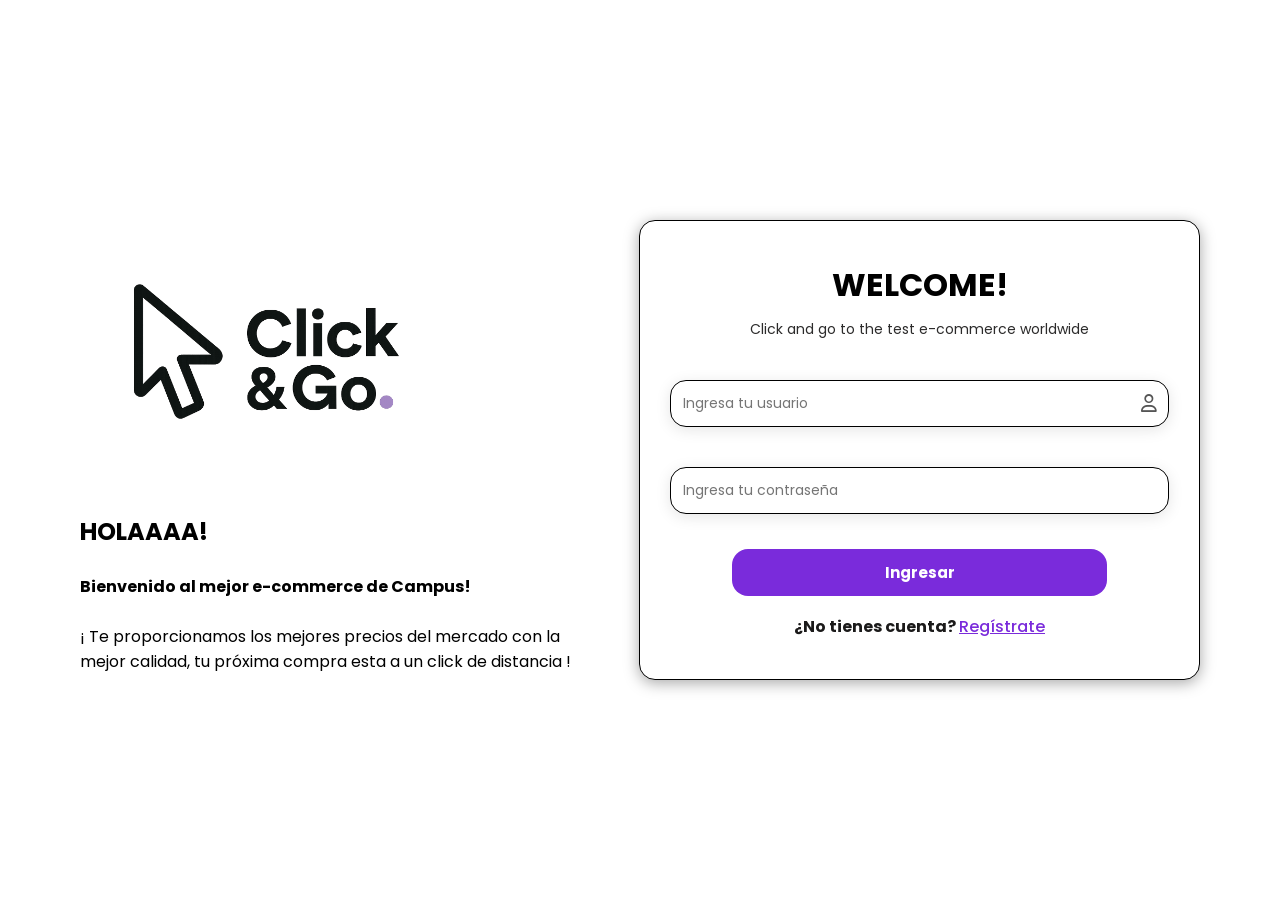
<file: index.html>
<html lang="es">
<head>
    <meta charset="UTF-8">
    <meta name="viewport" content="width=device-width, initial-scale=1.0">
    <title>Click&go - Tu Tienda Online</title>
    <link rel="stylesheet" href="styles.css">
</head>
<body>
    <script>
      // Verificar sesión antes de cargar la tienda
    const user = localStorage.getItem("sessionUser");
    if (!user) {
        window.location.href = "login.html";
    }
    </script>

    <div class="container">
        <!-- Header -->
        <div class="header">
            <img src="./assets/image3.svg" alt="LOGO" class="logo">
            <div class="controls">
                <input type="text" class="search-input" placeholder="Buscar productos...">
                <select class="sort-select">
                    <option value="">Ordenar por</option>
                    <option value="price-asc">Precio: Menor a Mayor</option>
                    <option value="price-desc">Precio: Mayor a Menor</option>
                    <option value="title-asc">Nombre: A-Z</option>
                    <option value="title-desc">Nombre: Z-A</option>
                    <option value="rating-desc">Mejor valorados</option>
                </select>
                <button class="cart-button" id="cartButton">
                    🛒 Carrito
                    <span class="cart-count" id="cartCount">0</span>
                </button>
                <button onclick="logout()" class="cart-button">Cerrar Sesión</button>
            </div>
        </div>

        <!-- Botones de categorías -->
        <div class="categories">
            <button class="category-btn" data-category="" title="Todas">🌐</button>
            <button class="category-btn" data-category="electronics" title="Electrónica"><img src="./assets/pcLogo.png" alt=""></button>
            <button class="category-btn" data-category="women's clothing" title="Ropa Mujer"><img src="./assets/vestidoLogo.png" alt=""></button>
            <button class="category-btn" data-category="jewelery" title="Joyería"><img src="./assets/anilloLogo.png" alt=""></button>
            <button class="category-btn" data-category="men's clothing" title="Ropa Hombre"><img src="./assets/CamisaLogo.png" alt=""></button>
        </div>

        <!-- Loading -->
        <div class="loading" id="loading">
            <div class="spinner"></div>
            Cargando productos...
        </div>

        <!-- Products Grid -->
        <div class="products" id="products"></div>

        <!-- Pagination -->
        <div id="pagination" class="pagination"></div>
    </div>

    <!-- Cart Modal -->
    <div class="cart-modal" id="cartModal">
        <div class="cart-content">
            <div class="cart-header">
                <h2 class="cart-title">Mi Carrito</h2>
                <button class="close-cart" id="closeCart">✕</button>
            </div>
            <div id="cartItems"></div>
            <div class="cart-total" id="cartTotal"></div>
        </div>
    </div>

    <!-- Scripts -->
    <script type="module" src="main.js"></script>
    <script>
    function logout() {
        localStorage.removeItem("sessionUser");
        window.location.href = "login.html";
    }
    </script>
</body>
</html>
</file>
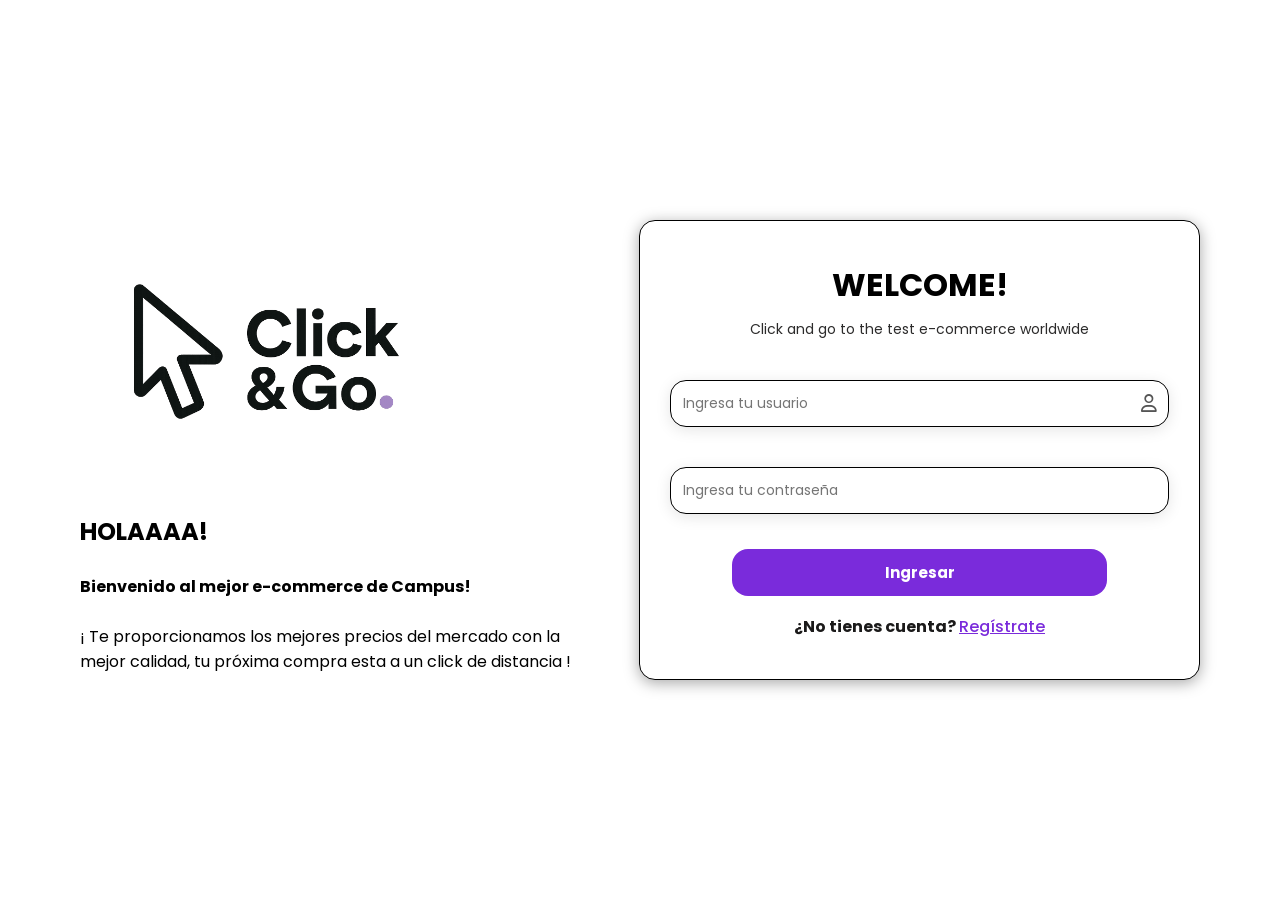
<file: login.html>
<!DOCTYPE html>
<html lang="en">

<head>
    <meta charset="UTF-8">
    <meta name="viewport" content="width=device-width, initial-scale=1.0">
    <link rel="stylesheet" href="https://cdnjs.cloudflare.com/ajax/libs/font-awesome/6.5.0/css/all.min.css">
    <link rel="stylesheet" href="https://cdn-uicons.flaticon.com/uicons-regular-rounded/css/uicons-regular-rounded.css">
    <link rel="stylesheet" href="login.css">
    <title>Click & Go</title>
</head>

<body>
    <div class="info-login">
        <img class="logo" src="./assets/image3.svg" alt="Logotipo Click & Go">
        <h2>HOLAAAA!</h2>
        <br>
        <p><strong>Bienvenido al mejor e-commerce de Campus!</strong></p>
        <br>
        <p>¡ Te proporcionamos los mejores precios del mercado con la mejor calidad, tu próxima compra esta a un click
            de distancia !</p>
    </div>
    <form id="login-form" class="login">
        <h2>WELCOME!</h2>
        <p>Click and go to the test e-commerce worldwide</p>

        <div class="input-group">
            <input type="text" class="name-user" id="username" placeholder="Ingresa tu usuario" required>
            <i class="fa-regular fa-user"></i>
        </div>

        <div class="input-group">
            <input type="password" class="password-user" id="password-user" placeholder="Ingresa tu contraseña" required>
            <i class="fi fi-rr-lock"></i>
        </div>

        <button type="submit" id = "loginBtn">Ingresar</button>

        <h4>¿No tienes cuenta? <a href="registrar.html">Regístrate</a></h4>
    </form>
    <script src="script.js"></script>
</body>

</html>
</file>
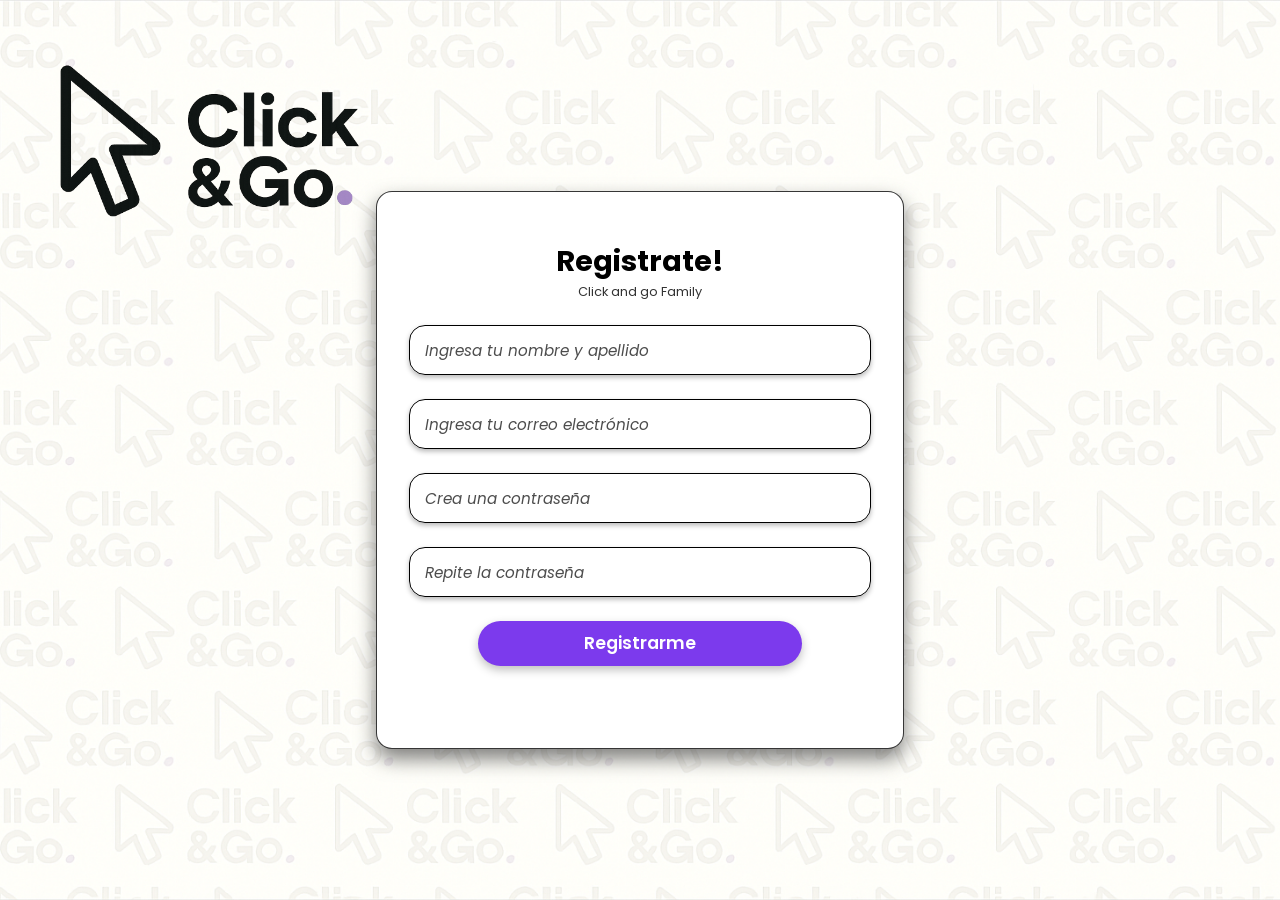
<file: registrar.html>
<!DOCTYPE html>
<html lang="en">

<head>
    <meta charset="UTF-8">
    <meta name="viewport" content="width=device-width, initial-scale=1.0">
    <link rel="stylesheet" href="registrar.css">
    <link rel="stylesheet" href="https://cdn-uicons.flaticon.com/uicons-thin-straight/css/uicons-thin-straight.css">
    <title>Click & Go</title>
</head>

<body>
    <header>
        <img src="./assets/image3.svg" alt="Logo Click&Go">
    </header>

    <div class="wrapper">
        <form id="register-form">
            <h1> Registrate! </h1>
            <p>Click and go Family</p>
            <div class="input-box">
                <input type="text" placeholder="Ingresa tu nombre y apellido" required>
                <i class="fi fi-ts-circle-user"></i>
            </div>
            <div class="input-box">
                <input type="email" placeholder="Ingresa tu correo electrónico" required>
                <i class="fi fi-ts-at"></i>
            </div>
            <div class="input-box">
                <input type="password" placeholder="Crea una contraseña" required>
                <i class="fi fi-rr-user"></i>
            </div>
            <div class="input-box">
                <input type="password" placeholder="Repite la contraseña" required>
                <i class="fa-solid fa-lock"></i> 
            </div>

            <button type="submit" class="btn">Registrarme</button>
            <br>
            <br>
        </form>
    </div>
    <script src="script.js"></script>
</body>
</html>
</file>
<file: styles.css>
* {
    margin: 0;
    padding: 0;
    box-sizing: border-box;
}

body {
    font-family: 'Segoe UI', Tahoma, Geneva, Verdana, sans-serif;
    background: #ffffff;
    /* background: linear-gradient(135deg, #667eea 0%, #764ba2 100%); */
    min-height: 100vh;
    color: #333;
}

.container {
    max-width: 1400px;
    margin: 0 auto;
    padding: 20px;
}

/* Header */
.header {
    background: rgba(255, 255, 255, 0.95);
    backdrop-filter: blur(10px);
    border-radius: 15px;
    padding: 20px;
    margin-bottom: 30px;
    box-shadow: 0 8px 32px rgba(0, 0, 0, 0.1);
}

.header h1 {
    text-align: center;
    color:  #7C3AED;
    font-size: 2.5rem;
    margin-bottom: 20px;
    text-shadow: 2px 2px 4px rgba(0, 0, 0, 0.1);
}

/* Controles */
.controls {
    display: grid;
    grid-template-columns: 1fr 200px 200px auto;
    gap: 15px;
    align-items: center;
    margin-bottom: 20px;
}

.search-input, .filter-select, .sort-select {
    padding: 12px 15px;
    border: 2px solid #000000;
    border-radius: 10px;
    font-size: 16px;
    transition: all 0.3s ease;
    background: white;
    box-shadow: 3px 3px 0px 0px rgba(124, 58, 237, 0.3);
}

.search-input:focus, .filter-select:focus, .sort-select:focus {
    outline: none;
    border-color: #7C3AED;
    box-shadow: 0 0 0 3px rgba(102, 126, 234, 0.1);
}

.cart-button {
    background: #7C3AED;
    color: white;
    border: none;
    padding: 12px 20px;
    border-radius: 10px;
    font-size: 16px;
    font-weight: 600;
    cursor: pointer;
    transition: all 0.3s ease;
    position: relative;
    width: 120px;
}

.cart-button:hover {
    transform: translateY(-2px);
    box-shadow: 0 8px 25px rgba(102, 126, 234, 0.3);
}

.cart-count {
    position: absolute;
    top: -8px;
    right: -8px;
    background: #ff4757;
    color: white;
    border-radius: 50%;
    width: 24px;
    height: 24px;
    display: flex;
    align-items: center;
    justify-content: center;
    font-size: 12px;
    font-weight: bold;
}

/* Grid de productos */
.products {
    display: grid;
    grid-template-columns: repeat(auto-fill, minmax(280px, 1fr));
    gap: 25px;
    margin-bottom: 40px;
}

.card {
    background: white;
    border-radius: 15px;
    padding: 20px;
    box-shadow: 0 10px 30px rgba(0, 0, 0, 0.1);
    transition: all 0.3s ease;
    position: relative;
    overflow: hidden;
    display: flex;
    flex-direction: column;
}

.card::before {
    content: '';
    position: absolute;
    top: 0;
    left: 0;
    right: 0;
    height: 4px;
    background:  #7C3AED;
}

.card:hover {
    transform: translateY(-10px);
    box-shadow: 0 20px 40px rgba(0, 0, 0, 0.15);
}

.card img {
    width: 100%;
    height: 200px;
    object-fit: contain;
    margin-bottom: 15px;
    border-radius: 10px;
    background: #f8f9fa;
    padding: 10px;
}

.product-category {
    background: #7C3AED;
    color: white;
    padding: 4px 12px;
    border-radius: 20px;
    font-size: 12px;
    display: inline-block;
    margin-bottom: 10px;
    text-transform: uppercase;
    font-weight: 600;
}

.card h2 {
    font-size: 18px;
    font-weight: 600;
    margin-bottom: 10px;
    color: #333;
    line-height: 1.4;
    height: 50px;
    overflow: hidden;
    display: -webkit-box;
    -webkit-line-clamp: 2;
    -webkit-box-orient: vertical;
}

.card p {
    color: #666;
    font-size: 14px;
    margin-bottom: 15px;
    height: 60px;
    overflow: hidden;
    display: -webkit-box;
    -webkit-line-clamp: 3;
    -webkit-box-orient: vertical;
    flex-grow: 1;
}

.price {
    font-size: 24px;
    font-weight: 700;
    color: #667eea;
    margin-bottom: 15px;
}

.rating {
    display: flex;
    align-items: center;
    gap: 5px;
    margin-bottom: 15px;
    font-size: 14px;
    color: #666;
}

.stars {
    color: #ffd700;
}

.card button {
    width: 100%;
    background:  #7C3AED;
    color: white;
    border: none;
    padding: 12px;
    border-radius: 10px;
    font-size: 16px;
    font-weight: 600;
    cursor: pointer;
    transition: all 0.3s ease;
    margin-top: auto;
}

.card button:hover {
    background: #7C3AED;
    transform: translateY(-2px);
}

.card button:disabled {
    background: #ccc;
    cursor: not-allowed;
    transform: none;
}

/* Modal del carrito */
.cart-modal {
    position: fixed;
    top: 0;
    left: 0;
    width: 100%;
    height: 100%;
    background: rgba(0, 0, 0, 0.7);
    display: none;
    z-index: 1000;
    backdrop-filter: blur(5px);
}

.cart-modal.active {
    display: flex;
    align-items: center;
    justify-content: center;
}

.cart-content {
    background: white;
    border-radius: 20px;
    padding: 30px;
    max-width: 600px;
    width: 90%;
    max-height: 80vh;
    overflow-y: auto;
    position: relative;
}

.cart-header {
    display: flex;
    justify-content: space-between;
    align-items: center;
    margin-bottom: 30px;
    padding-bottom: 15px;
    border-bottom: 2px solid #f0f0f0;
}

.cart-title {
    font-size: 24px;
    font-weight: 700;
    color: #333;
}

.close-cart {
    background: none;
    border: none;
    font-size: 24px;
    cursor: pointer;
    color: #666;
    padding: 5px;
    border-radius: 50%;
    transition: all 0.3s ease;
}

.close-cart:hover {
    background: #f0f0f0;
    color: #333;
}

.cart-item {
    display: grid;
    grid-template-columns: 80px 1fr auto auto;
    gap: 15px;
    align-items: center;
    padding: 15px 0;
    border-bottom: 1px solid #f0f0f0;
}

.cart-item-image {
    width: 80px;
    height: 80px;
    object-fit: contain;
    border-radius: 8px;
    background: #f8f9fa;
    padding: 5px;
}

.cart-item-info h4 {
    font-size: 16px;
    margin-bottom: 5px;
    color: #333;
}

.cart-item-info p {
    color: #666;
    font-size: 14px;
}

.quantity-controls {
    display: flex;
    align-items: center;
    gap: 10px;
}

.quantity-btn {
    background: #7C3AED;
    color: white;
    border: none;
    width: 30px;
    height: 30px;
    border-radius: 50%;
    cursor: pointer;
    font-size: 18px;
    display: flex;
    align-items: center;
    justify-content: center;
    transition: all 0.3s ease;
}

.quantity-btn:hover {
    background:  #7C3AED;
    transform: scale(1.1);
}

.quantity {
    font-weight: 600;
    min-width: 20px;
    text-align: center;
}

.remove-item {
    background: #ff4757;
    color: white;
    border: none;
    padding: 8px 12px;
    border-radius: 6px;
    cursor: pointer;
    font-size: 12px;
    transition: all 0.3s ease;
}

.remove-item:hover {
    background: #ff3838;
    transform: scale(1.05);
}

.cart-total {
    margin-top: 20px;
    padding-top: 20px;
    border-top: 2px solid #f0f0f0;
    text-align: center;
}

.total-amount {
    font-size: 28px;
    font-weight: 700;
    color:  #7C3AED;
    margin-bottom: 20px;
}

.checkout-btn {
    margin-top: 10px;
    background:  #7C3AED;
    color: white;
    border: none;
    padding: 15px 30px;
    border-radius: 10px;
    font-size: 18px;
    font-weight: 600;
    cursor: pointer;
    transition: all 0.3s ease;
    width: 100%;
}

.checkout-btn:hover {
    background:  #7C3AED;
    transform: translateY(-2px);
}

.empty-cart {
    text-align: center;
    padding: 40px 20px;
    color: #666;
}

.empty-cart-icon {
    font-size: 48px;
    margin-bottom: 20px;
    opacity: 0.5;
}

/* Loading */
.loading {
    text-align: center;
    padding: 40px;
    color: white;
    font-size: 18px;
}

.spinner {
    border: 4px solid rgba(255, 255, 255, 0.3);
    border-top: 4px solid white;
    border-radius: 50%;
    width: 40px;
    height: 40px;
    animation: spin 1s linear infinite;
    margin: 0 auto 20px;
}

/* Overlay de login */
.login-overlay {
    position: fixed;
    top: 0;
    left: 0;
    width: 100%;
    height: 100%;
    background: rgba(0,0,0,0.85);
    display: flex;
    align-items: center;
    justify-content: center;
    z-index: 2000;
}

.login-box {
    background: white;
    padding: 30px;
    border-radius: 15px;
    max-width: 400px;
    width: 90%;
    text-align: center;
    box-shadow: 0 8px 25px rgba(0,0,0,0.3);
}

.login-box h2 {
    margin-bottom: 20px;
    color:  #7C3AED;
}

.login-box input {
    width: 100%;
    padding: 12px;
    margin: 10px 0;
    border: 2px solid #ddd;
    border-radius: 10px;
    font-size: 16px;
}

.login-box button {
    width: 100%;
    padding: 12px;
    border: none;
    border-radius: 10px;
    background:  #7C3AED;
    color: white;
    font-size: 16px;
    font-weight: bold;
    cursor: pointer;
    transition: 0.3s;
}

.login-box button:hover {
    background: #7C3AED;
}

.login-box .error {
    margin-top: 10px;
    color: red;
    font-size: 14px;
}

.login-body {
    display: flex;
    align-items: center;
    justify-content: center;
    min-height: 100vh;
    background:  #ffffff;
}

.login-container {
    background: white;
    padding: 30px;
    border-radius: 15px;
    max-width: 400px;
    width: 90%;
    text-align: center;
    border: #000000 2px solid;
    box-shadow: 0 8px 25px rgba(0,0,0,0.3);
}

.login-container h1 {
    margin-bottom: 20px;
    color:  #7C3AED;
}

.login-container input {
    width: 100%;
    padding: 12px;
    margin: 10px 0;
    border: 2px solid #000;
    border-radius: 10px;
    font-size: 16px;
    box-shadow: 3px 3px 0 0 rgba(0,0,0,0.3);
}

.login-container button {
    width: 100%;
    padding: 12px;
    border: none;
    border-radius: 10px;
    background:  #7C3AED;
    color: white;
    font-size: 16px;
    font-weight: bold;
    cursor: pointer;
    transition: 0.3s;
}

.login-container button:hover {
    background:  #7C3AED;
}

.login-container .error {
    margin-top: 10px;
    color: red;
    font-size: 14px;
}


.logo {
    width: 200px;
    height: auto;
    display: block;
    margin: 0 auto 20px;
}

.text-intermedio {
    text-align: center;
    margin-bottom: 30px;
    color: white;
    text-shadow: 1px 1px 4px rgba(0,0,0,0.3);
}

/* Botones de categorías */
.categories {
    display: flex;
    justify-content: center;
    gap: 20px;
    margin: 20px 0 40px;
}

.category-btn {
    width: 70px;
    height: 70px;
    border-radius: 50%;
    border: none;
    background: #ffffff;
    font-size: 30px;
    display: flex;
    align-items: center;
    justify-content: center;
    margin-left: 75px;
    margin-right: 75px;
    cursor: pointer;
    box-shadow: 3px 3px 3px 3px rgba(124, 58, 237, 0.3);
    transition: all 0.3s ease;
}

.category-btn:hover {
    transform: translateY(-5px);
    /* box-shadow: 0 12px 30px rgba(0,0,0,0.25); */
}

.category-btn.active {
    background:  #7C3AED;
    color: white;
    box-shadow: 0 12px 30px rgba(124, 58, 237, 0.5);
}

.logo {
    width: 180px;
    height: auto;
    display: block;
    margin: 0 auto 20px;
}

@keyframes spin {
    0% { transform: rotate(0deg); }
    100% { transform: rotate(360deg); }
}

/* Animaciones para notificaciones */
@keyframes slideIn {
    from { transform: translateX(100%); opacity: 0; }
    to { transform: translateX(0); opacity: 1; }
}

/* Diseño responsivo */
@media (max-width: 768px) {
    .container {
        padding: 15px;
    }

    .header h1 {
        font-size: 2rem;
    }

    .controls {
        grid-template-columns: 1fr;
        gap: 10px;
    }

    .products {
        grid-template-columns: repeat(auto-fill, minmax(250px, 1fr));
        gap: 20px;
    }

    .cart-content {
        margin: 20px;
        padding: 20px;
    }

    .cart-item {
        grid-template-columns: 60px 1fr;
        gap: 10px;
    }

    .cart-item-image {
        width: 60px;
        height: 60px;
    }

    .quantity-controls,
    .remove-item {
        grid-column: 2;
        justify-self: start;
        margin-top: 10px;
    }
}

@media (max-width: 480px) {
    .products {
        grid-template-columns: 1fr;
    }
    
    .card {
        margin: 0 10px;
    }
}

/* Estilos para el contenedor de los botones de categoría */
.categories {
    display: flex;
    justify-content: center; 
    gap: 10px;
    margin-bottom: 20px;
    overflow-x: auto; 
    -webkit-overflow-scrolling: touch; 
    white-space: nowrap; 
    padding-bottom: 10px; 
}


.categories::-webkit-scrollbar {
    display: none;
}

/* Estilos base para los botones de categoría */
.category-btn {
    margin-top: 5px;
    border-radius: 50%; 
    flex-shrink: 0; 
    width: 60px; 
    height: 60px;
    padding: 0;
    display: flex;
    justify-content: center;
    align-items: center;
    background-color: white;
    border: 2px solid #ddd;
    box-shadow: 0 4px 6px rgba(0, 0, 0, 0.1);
    transition: all 0.3s ease;
}

.category-btn:hover {
    border-color: #7a2bdb;
    transform: translateY(-2px);
    box-shadow: 0 3px 6px rgba(0, 0, 0, 0.15);
}

.category-btn img {
    width: 35px; 
    height: 35px;
}
 
/* FUNCIÓN PAGINACIONnnnn */
.pagination {
    display: flex;
    justify-content: center;
    gap: 8px;
    margin: 20px 0;
  }
  
  .pagination button {
    padding: 6px 12px;
    border: none;
    background: white;
    color: rgb(0, 0, 0);
    border: 1px solid #7a2bdb;
    box-shadow: 0 3px 6px rgba(0, 0, 0, 0.253);
    border-radius: 6px;
    cursor: pointer;
  }
  
  .pagination button.active {
    background: #7a2bdb;
    color: white;
    font-weight: bold;
  }
  
  .pagination button:hover {
    background: #7a2bdb;
    color: white;
  }
  

@media (max-width: 600px) {
    .category-btn {
        width: 45px; 
        height: 45px;
    }

    .category-btn img {
        width: 25px;
        height: 25px;
    }

    .categories {
        gap: 5px;
    }
}
</file>
<file: login.css>
@import url('https://fonts.googleapis.com/css2?family=Poppins:wght@300;400;600;700&display=swap');

* {
    margin: 0;
    padding: 0;
    box-sizing: border-box;
    font-family: "Poppins", sans-serif;
}

body {
    display: flex;
    justify-content: space-between;
    align-items: center;
    height: 100vh;
    background: #fff;
    padding: 0 80px;
    gap: 60px;
    flex-wrap: wrap;
}

.info-login {
    flex: 1;
    display: flex;
    flex-direction: column;
    justify-content: center;
    max-width: 45%;
    text-align: left;
}

.info-login .logo {
    width: 100%;
    max-width: 400px;
    height: auto;
    margin-bottom: 20px;
}

.contenido {
    display: flex;
    flex-direction: column;
    gap: 10px;
}

.login {
    flex: 1;
    max-width: 200vh;
    width: 100%;
    background: white;
    border-radius: 1rem;
    box-shadow: 0 3px 15px rgba(0, 0, 0, 0.35);
    border: 1.5px solid black;
    padding: 40px 30px;
    display: flex;
    flex-direction: column;
    justify-content: flex-start;
    align-items: center;
    text-align: center;
}

.login h2 {
    font-size: 2rem;
    margin-bottom: 10px;
    font-weight: 700;
}

.login p {
    font-size: 14px;
    color: #2c2b2b;
    margin-bottom: 20px;
}

.login input {
    width: 100%;
    padding: 12px;
    margin: 10px 0;
    border: 1px solid #000;
    border-radius: 16px;
    outline: none;
    font-size: 14px;
    box-shadow: 0 3px 15px rgba(0, 0, 0, 0.1);
}

.input-group {
    position: relative;
    width: 100%;
    margin: 10px 0;
}

.input-group input {
    width: 100%;
    padding: 12px 40px 12px 12px;
    border-radius: 16px;
    outline: none;
}

.input-group i {
    position: absolute;
    right: 12px;
    top: 50%;
    transform: translateY(-50%);
    color: #555;
    font-size: 18px;
}

.login button {
    width: 75%;
    padding: 12px;
    margin-top: 15px;
    background: #7a2bdb;
    color: white;
    font-weight: bold;
    border: none;
    border-radius: 16px;
    font-size: 15px;
    cursor: pointer;
    transition: 0.3s;
}

.login button:hover {
    background: #5b1aa8;
}

.login h4 {
    font-size: 16px;
    margin-top: 18px;
    color: #1b1a1a;
}

.login h4 a {
    color: #7a2bdb;
    font-weight: 500;
}

.login h4 a:hover {
    text-decoration: underline;
}

/* MEDIA QUERIES */
@media (max-width: 900px) {
    body {
        flex-direction: column;
        padding: 20px;
        gap: 30px;
        height: auto;
    }

    .info-login {
        max-width: 100%;
        align-items: center;
        text-align: center;
    }

    .login {
        max-width: 100%;
        padding: 30px 20px;
    }

    .login h2 {
        font-size: 1.8rem;
    }

    .login p {
        font-size: 13px;
    }

    .login h4 {
        font-size: 14px;
    }
}

@media (max-width: 500px) {
    .login {
        padding: 20px 15px;
    }

    .login h2 {
        font-size: 1.5rem;
    }

    .login button {
        font-size: 14px;
    }
}
</file>
<file: registrar.css>
@import url('https://fonts.googleapis.com/css2?family=Poppins:wght@300;400;600;700&display=swap');

html {
    font-size: 100%;
}

* {
    margin: 0;
    padding: 0;
    box-sizing: border-box;
    font-family: "Poppins", sans-serif;
}

body {
    display: flex;
    justify-content: center;
    align-items: center;
    min-height: 100vh;
    background-size: cover;
    background-position: center;
    background-image: url("./assets/fondo\ con\ marca\ de\ agua.png");
}

header {
    position: absolute;
    top: 0px;
    left: 0px;
}

header img {
    width: 50vh; 
}

.wrapper {
    margin-top: 2.5rem;
    color: #000000;
    width: 33rem;
    background-color: white;
    border: 1px solid rgba(0, 0, 0, 0.788);
    backdrop-filter: blur(15px);
    box-shadow: 0 10px 20px rgba(0, 0, 0, 0.5);
    border-radius: 1rem;
    padding: 2rem;
}

.wrapper h1 {
    margin-top: 1rem;
    font-size: 1.8rem;
    text-align: center;
    font-weight: 650;
}

.wrapper p {
    font-size: 0.8rem;
    text-align: center;
    color: #333;
}

.wrapper .input-box {
    width: 100%;
    height: 3.125rem;
    position: relative;
    margin: 1.5rem 0;
}

.input-box input {
    width: 100%;
    height: 100%;
    background: transparent;
    outline: none;
    border: 1.5px solid black;
    font-size: 0.95rem;
    box-shadow: 0 2.5px 5px rgba(0, 0, 0, 0.275);
    color: #000;
    border-radius: 1rem;
    padding-left: 15px;  
    padding-right: 40px; 
}

.input-box input::placeholder {
    color: rgba(0, 0, 0, 0.7);
    font-style: italic;
}

.input-box input:focus::placeholder {
    color: black;
}

.input-box input:focus {
    box-shadow: 0 0 8px rgba(124, 58, 237, 0.5);
    border-color: #7C3AED;
}

.input-box i {
    position: absolute;
    right: 15px;
    top: 50%;
    transform: translateY(-50%);
    font-size: 1.2rem;
    color: #555;
}

.wrapper .remember-password {
    display: flex;
    justify-content: space-between;
    font-size: 0.875rem;
    margin: -0.5rem 0 1rem;
}

.remember-password label input {
    accent-color: #7C3AED;
    margin-right: 0.3rem;
}

.wrapper .btn {
    width: 70%;
    height: 2.8rem;
    background-color: #7C3AED;
    border: none;
    outline: none;
    border-radius: 2rem;
    box-shadow: 0 4px 10px rgba(0, 0, 0, 0.25);
    font-size: 1.1rem;
    color: #fff;
    font-weight: 600;
    cursor: pointer;
    transition: 0.3s ease;
    display: block;  
    margin: 0 auto;     
    text-align: center; 
}

.wrapper .btn:hover {
    background-color: #6929d9;
    box-shadow: 0 6px 14px rgba(0, 0, 0, 0.3);
}
</file>
